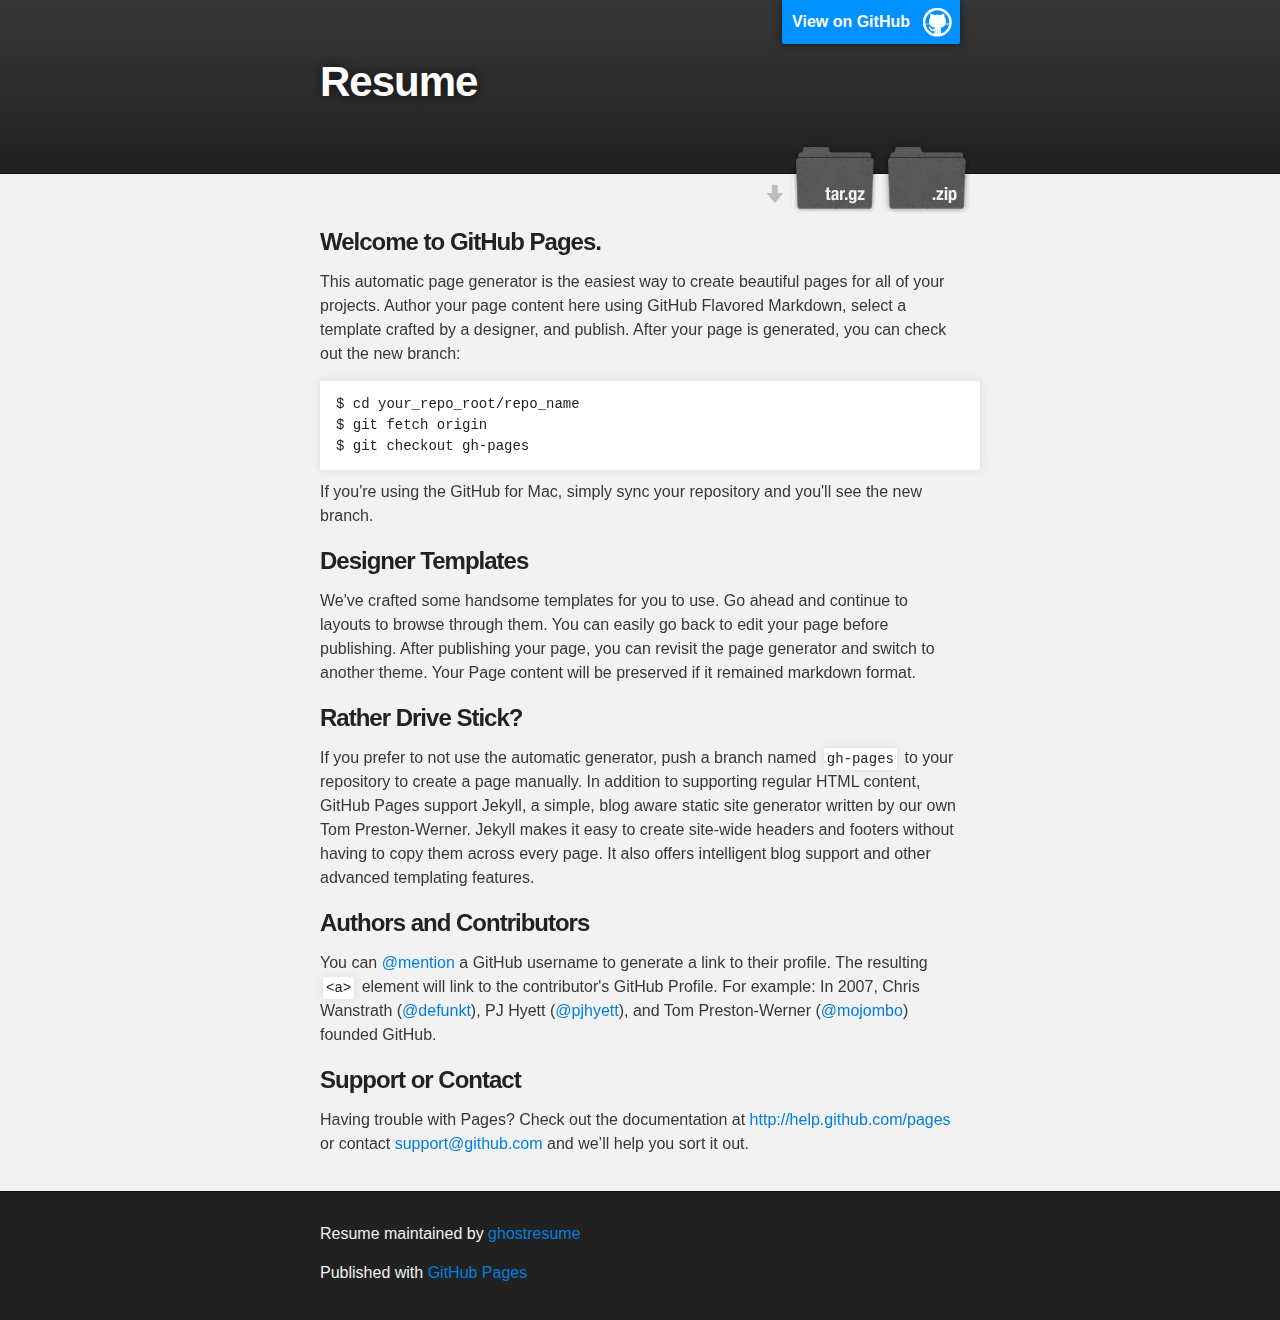
<file: index.html>
<!DOCTYPE html>
<html>

  <head>
    <meta charset='utf-8' />
    <meta http-equiv="X-UA-Compatible" content="chrome=1" />
    <meta name="description" content="Resume : " />

    <link rel="stylesheet" type="text/css" media="screen" href="stylesheets/stylesheet.css">

    <title>Resume</title>
  </head>

  <body>

    <!-- HEADER -->
    <div id="header_wrap" class="outer">
        <header class="inner">
          <a id="forkme_banner" href="https://github.com/ghostresume/resume">View on GitHub</a>

          <h1 id="project_title">Resume</h1>
          <h2 id="project_tagline"></h2>

            <section id="downloads">
              <a class="zip_download_link" href="https://github.com/ghostresume/resume/zipball/master">Download this project as a .zip file</a>
              <a class="tar_download_link" href="https://github.com/ghostresume/resume/tarball/master">Download this project as a tar.gz file</a>
            </section>
        </header>
    </div>

    <!-- MAIN CONTENT -->
    <div id="main_content_wrap" class="outer">
      <section id="main_content" class="inner">
        <h3>Welcome to GitHub Pages.</h3>

<p>This automatic page generator is the easiest way to create beautiful pages for all of your projects. Author your page content here using GitHub Flavored Markdown, select a template crafted by a designer, and publish. After your page is generated, you can check out the new branch:</p>

<pre><code>$ cd your_repo_root/repo_name
$ git fetch origin
$ git checkout gh-pages
</code></pre>

<p>If you're using the GitHub for Mac, simply sync your repository and you'll see the new branch.</p>

<h3>Designer Templates</h3>

<p>We've crafted some handsome templates for you to use. Go ahead and continue to layouts to browse through them. You can easily go back to edit your page before publishing. After publishing your page, you can revisit the page generator and switch to another theme. Your Page content will be preserved if it remained markdown format.</p>

<h3>Rather Drive Stick?</h3>

<p>If you prefer to not use the automatic generator, push a branch named <code>gh-pages</code> to your repository to create a page manually. In addition to supporting regular HTML content, GitHub Pages support Jekyll, a simple, blog aware static site generator written by our own Tom Preston-Werner. Jekyll makes it easy to create site-wide headers and footers without having to copy them across every page. It also offers intelligent blog support and other advanced templating features.</p>

<h3>Authors and Contributors</h3>

<p>You can <a href="https://github.com/blog/821" class="user-mention">@mention</a> a GitHub username to generate a link to their profile. The resulting <code>&lt;a&gt;</code> element will link to the contributor's GitHub Profile. For example: In 2007, Chris Wanstrath (<a href="https://github.com/defunkt" class="user-mention">@defunkt</a>), PJ Hyett (<a href="https://github.com/pjhyett" class="user-mention">@pjhyett</a>), and Tom Preston-Werner (<a href="https://github.com/mojombo" class="user-mention">@mojombo</a>) founded GitHub.</p>

<h3>Support or Contact</h3>

<p>Having trouble with Pages? Check out the documentation at <a href="http://help.github.com/pages">http://help.github.com/pages</a> or contact <a href="mailto:support@github.com">support@github.com</a> and we’ll help you sort it out.</p>
      </section>
    </div>

    <!-- FOOTER  -->
    <div id="footer_wrap" class="outer">
      <footer class="inner">
        <p class="copyright">Resume maintained by <a href="https://github.com/ghostresume">ghostresume</a></p>
        <p>Published with <a href="http://pages.github.com">GitHub Pages</a></p>
      </footer>
    </div>

    

  </body>
</html>
</file>
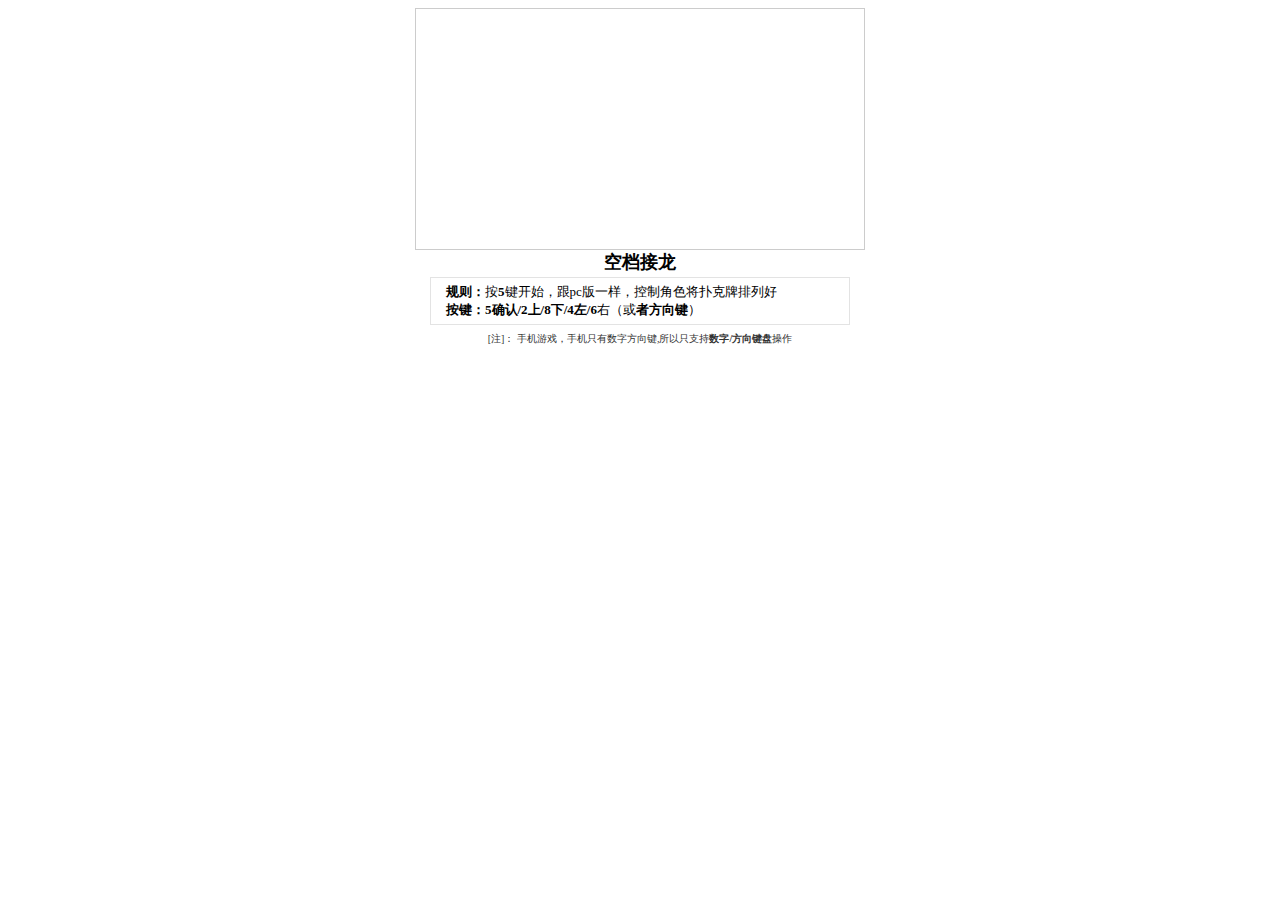
<file: swf/lite/card.html>
﻿<!DOCTYPE html PUBLIC "-//W3C//DTD XHTML 1.0 Strict//EN" "http://www.w3.org/TR/xhtml1/DTD/xhtml1-strict.dtd">
<html xmlns="http://www.w3.org/1999/xhtml" xml:lang="en" lang="en">
<head>
<meta http-equiv="Content-Type" content="text/html; charset=utf-8" />
<title>GameDemon</title>
<script type="text/javascript" src="js/swfobject.js"></script>
<script type="text/javascript">	
		var params = {
			quality: "high",
			scale: "noscale",
			wmode: "transparent",
			allowscriptaccess: "always",
			bgcolor: "#FFFFFF"
		};
		var flashvars = {			
		};
		var attributes = {		
		};		
		swfobject.embedSWF("card_Ver_1.2.9_1221.swf", "swf", "240", "240", "10.0.0", "js/expressInstall.swf", flashvars, params, attributes);	
</script>
<style type="text/css">
body {
	text-align:center;
}
#wrap {
	margin:0 auto;
	width:450px;
}
#title {
	font-weight:bold;
	font-size:18px;
}
#swf {
	height:240px;
	border:1px #ccc solid;
}
#info {
	font-size:13px;
	line-height:18px;
	margin:3px 15px;
	padding:5px 15px;
	text-align:left;
	border:1px #e3e3e3 solid;
}
.comment {
	color:#333;
	font-size:10px;
}
</style>
</head>
<body>
<!--swf -->
<div id="wrap">
<div id="swf"></div>
<div id='title'>空档接龙</div>
<div id='info'> <b>规则：</b>按<b>5</b>键开始，跟pc版一样，控制角色将扑克牌排列好<br/>
  <b>按键：</b><b>5确认/2上/8下/4左/6</b>右（或<b>者方向键</b>）<br/>
</div>
<span class="comment">[注]： 手机游戏，手机只有数字方向键,所以只支持<b>数字/方向键盘</b>操作</span></font>
</body>
</html>
</file>
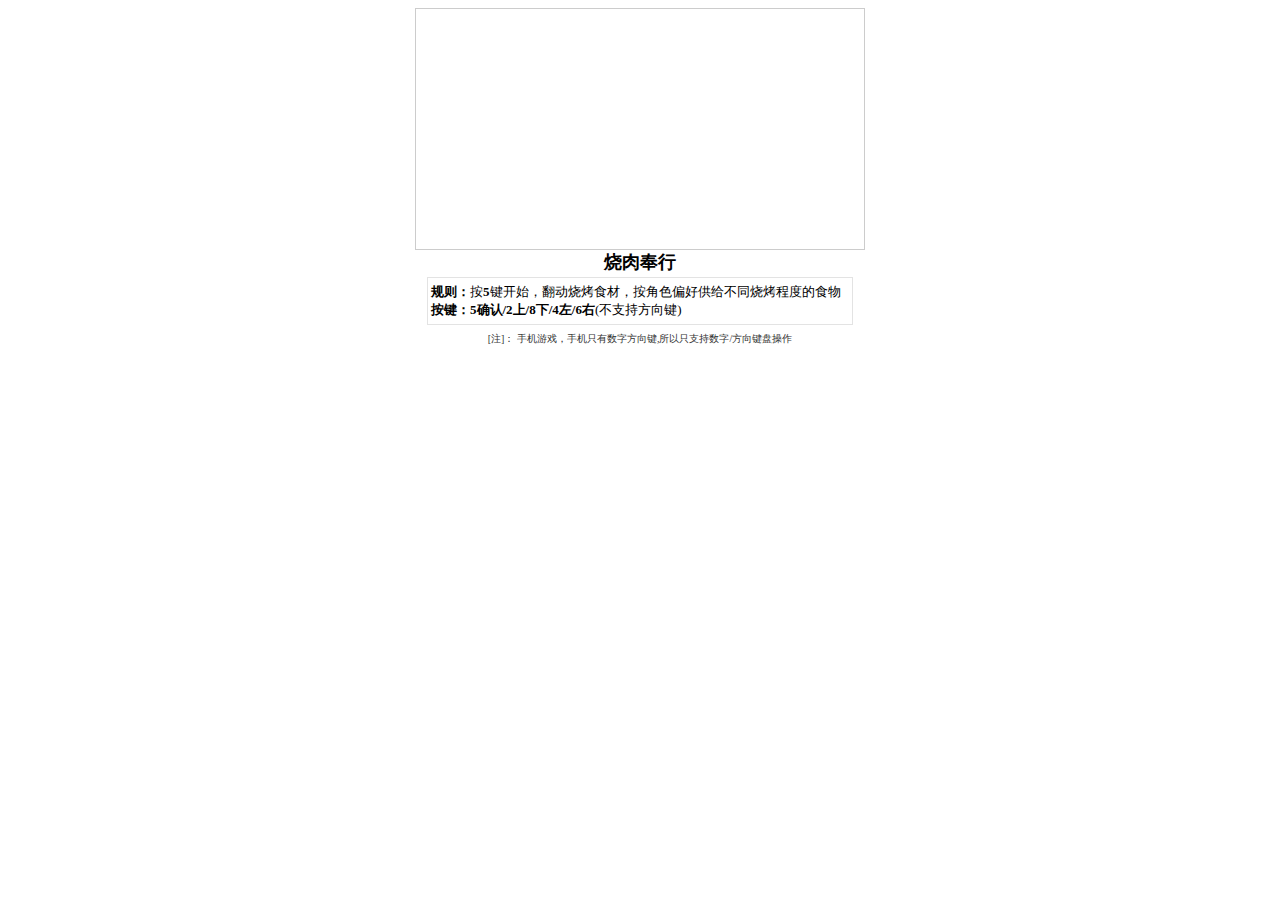
<file: swf/lite/meat.html>
﻿<!DOCTYPE html PUBLIC "-//W3C//DTD XHTML 1.0 Strict//EN" "http://www.w3.org/TR/xhtml1/DTD/xhtml1-strict.dtd">
<html xmlns="http://www.w3.org/1999/xhtml" xml:lang="en" lang="en">
<head>
<meta http-equiv="Content-Type" content="text/html; charset=utf-8" />
<title>GameDemon</title>
<script type="text/javascript" src="js/swfobject.js"></script>
<script type="text/javascript">	
		var params = {
			quality: "high",
			scale: "noscale",
			wmode: "transparent",
			allowscriptaccess: "always",
			bgcolor: "#FFFFFF"
		};
		var flashvars = {			
		};
		var attributes = {		
		};		
		swfobject.embedSWF("meat.swf", "swf", "240", "240", "10.0.0", "js/expressInstall.swf", flashvars, params, attributes);	
</script>
<style type="text/css">
body {
	text-align:center;
}
#wrap {
	margin:0 auto;
	width:450px;
}
#title {
	font-weight:bold;
	font-size:18px;
}
#swf {
	height:240px;
	border:1px #ccc solid;
}
#info {
	font-size:13px;
	line-height:18px;
	margin:3px 12px;
	padding:5px 3px;
	text-align:left;
	border:1px #e3e3e3 solid;
}
.comment {
	color:#333;
	font-size:10px;
}
</style>
</head>
<body>
<!--swf -->
<div id="wrap">
<div id="swf"></div>
<div id='title'>烧肉奉行</div>
<div id='info'> <b>规则：</b>按<b>5</b>键开始，翻动烧烤食材，按角色偏好供给不同烧烤程度的食物<br/>
  <b>按键：</b><b>5确认/2上/8下/4左/6右</b>(不支持方向键)<br/>
</div>
<span class="comment">[注]： 手机游戏，手机只有数字方向键,所以只支持数字/方向键盘操作</span></font>
</body>
</html>
</file>
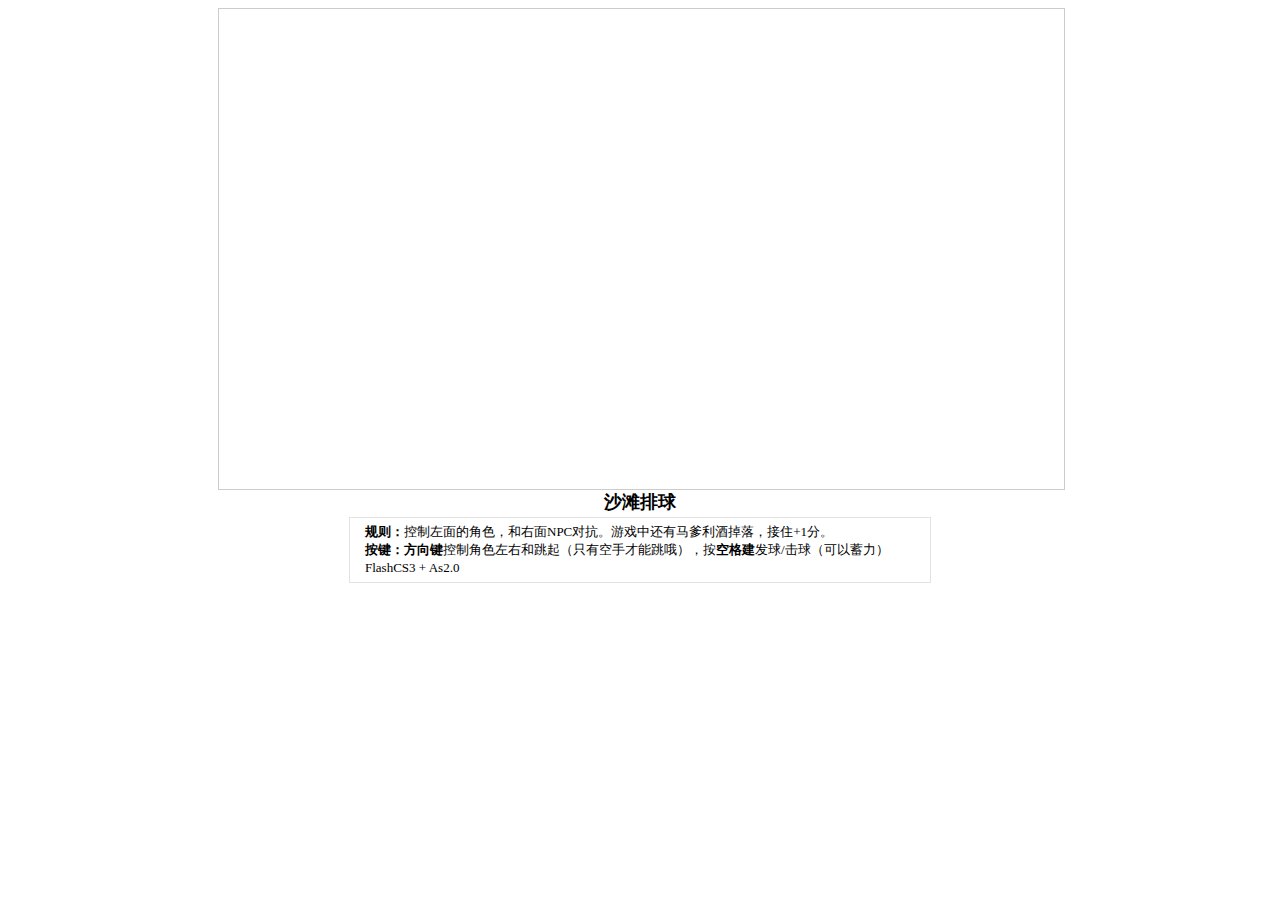
<file: swf/malibu_paiqiu/game.html>
﻿<!DOCTYPE html PUBLIC "-//W3C//DTD XHTML 1.0 Strict//EN" "http://www.w3.org/TR/xhtml1/DTD/xhtml1-strict.dtd">
<html xmlns="http://www.w3.org/1999/xhtml" xml:lang="en" lang="en">
<head>
    <meta http-equiv="Content-Type" content="text/html; charset=utf-8"/>
    <title>GameDemon</title>
    <script type="text/javascript" src="js/swfobject.js"></script>
    <script type="text/javascript">
        var params = {
            quality:"high",
            scale:"noscale",
            wmode:"transparent",
            allowscriptaccess:"always",
            bgcolor:"#FFFFFF"
        };
        var flashvars = {
        };
        var attributes = {
        };
        swfobject.embedSWF("game.swf", "swf", "845", "480", "10.0.0", "js/expressInstall.swf", flashvars, params, attributes);
        function urchinTracker(){
        }
    </script>
    <style type="text/css">
        body {
            text-align: center;
        }

        #wrap {
            margin: 0 auto;
            width: 845px;
        }

        #title {
            font-weight: bold;
            font-size: 18px;
        }

        #swf {
            width: 845px;
            height: 480px;
            border: 1px #ccc solid;
        }

        #info {
            width: 550px;
            font-size: 13px;
            line-height: 18px;
            margin: 3px auto;
            padding: 5px 15px;
            text-align: left;
            border: 1px #e3e3e3 solid;
        }

        .comment {
            color: #333;
            font-size: 10px;
        }
    </style>
</head>
<body>
<!--swf -->
<div id="wrap">
    <div id="swf"></div>
    <div id='title'>沙滩排球</div>
    <div id='info'><b>规则：</b>控制左面的角色，和右面NPC对抗。游戏中还有马爹利酒掉落，接住+1分。
        <br/><b>按键：</b><b>方向键</b>控制角色左右和跳起（只有空手才能跳哦），按<b>空格建</b>发球/击球（可以蓄力）
        <br/>FlashCS3 + As2.0
    </div>
</div>
</body>
</html>
</file>
<file: stylesheets/stylesheet.css>
/*******************************************************************************
Slate Theme for GitHub Pages
by Jason Costello, @jsncostello
*******************************************************************************/

@import url(pygment_trac.css);

/*******************************************************************************
MeyerWeb Reset
*******************************************************************************/

html, body, div, span, applet, object, iframe,
h1, h2, h3, h4, h5, h6, p, blockquote, pre,
a, abbr, acronym, address, big, cite, code,
del, dfn, em, img, ins, kbd, q, s, samp,
small, strike, strong, sub, sup, tt, var,
b, u, i, center,
dl, dt, dd, ol, ul, li,
fieldset, form, label, legend,
table, caption, tbody, tfoot, thead, tr, th, td,
article, aside, canvas, details, embed,
figure, figcaption, footer, header, hgroup,
menu, nav, output, ruby, section, summary,
time, mark, audio, video {
  margin: 0;
  padding: 0;
  border: 0;
  font: inherit;
  vertical-align: baseline;
}

/* HTML5 display-role reset for older browsers */
article, aside, details, figcaption, figure,
footer, header, hgroup, menu, nav, section {
  display: block;
}

ol, ul {
  list-style: none;
}

blockquote, q {
}

table {
  border-collapse: collapse;
  border-spacing: 0;
}

a:focus {
  outline: none;
}

/*******************************************************************************
Theme Styles
*******************************************************************************/

body {
  box-sizing: border-box;
  color:#373737;
  background: #212121;
  font-size: 16px;
  font-family: 'Myriad Pro', Calibri, Helvetica, Arial, sans-serif;
  line-height: 1.5;
  -webkit-font-smoothing: antialiased;
}

h1, h2, h3, h4, h5, h6 {
  margin: 10px 0;
  font-weight: 700;
  color:#222222;
  font-family: 'Lucida Grande', 'Calibri', Helvetica, Arial, sans-serif;
  letter-spacing: -1px;
}

h1 {
  font-size: 36px;
  font-weight: 700;
}

h2 {
  padding-bottom: 10px;
  font-size: 32px;
  background: url('../images/bg_hr.png') repeat-x bottom;
}

h3 {
  font-size: 24px;
}

h4 {
  font-size: 21px;
}

h5 {
  font-size: 18px;
}

h6 {
  font-size: 16px;
}

p {
  margin: 10px 0 15px 0;
}

footer p {
  color: #f2f2f2;
}

a {
  text-decoration: none;
  color: #007edf;
  text-shadow: none;

  transition: color 0.5s ease;
  transition: text-shadow 0.5s ease;
  -webkit-transition: color 0.5s ease;
  -webkit-transition: text-shadow 0.5s ease;
  -moz-transition: color 0.5s ease;
  -moz-transition: text-shadow 0.5s ease;
  -o-transition: color 0.5s ease;
  -o-transition: text-shadow 0.5s ease;
  -ms-transition: color 0.5s ease;
  -ms-transition: text-shadow 0.5s ease;
}

#main_content a:hover {
  color: #0069ba;
  text-shadow: #0090ff 0px 0px 2px;
}

footer a:hover {
  color: #43adff;
  text-shadow: #0090ff 0px 0px 2px;
}

em {
  font-style: italic;
}

strong {
  font-weight: bold;
}

img {
  position: relative;
  margin: 0 auto;
  max-width: 739px;
  padding: 5px;
  margin: 10px 0 10px 0;
  border: 1px solid #ebebeb;

  box-shadow: 0 0 5px #ebebeb;
  -webkit-box-shadow: 0 0 5px #ebebeb;
  -moz-box-shadow: 0 0 5px #ebebeb;
  -o-box-shadow: 0 0 5px #ebebeb;
  -ms-box-shadow: 0 0 5px #ebebeb;
}

pre, code {
  width: 100%;
  color: #222;
  background-color: #fff;

  font-family: Monaco, "Bitstream Vera Sans Mono", "Lucida Console", Terminal, monospace;
  font-size: 14px;

  border-radius: 2px;
  -moz-border-radius: 2px;
  -webkit-border-radius: 2px;



}

pre {
  width: 100%;
  padding: 10px;
  box-shadow: 0 0 10px rgba(0,0,0,.1);
  overflow: auto;
}

code {
  padding: 3px;
  margin: 0 3px;
  box-shadow: 0 0 10px rgba(0,0,0,.1);
}

pre code {
  display: block;
  box-shadow: none;
}

blockquote {
  color: #666;
  margin-bottom: 20px;
  padding: 0 0 0 20px;
  border-left: 3px solid #bbb;
}

ul, ol, dl {
  margin-bottom: 15px
}

ul li {
  list-style: inside;
  padding-left: 20px;
}

ol li {
  list-style: decimal inside;
  padding-left: 20px;
}

dl dt {
  font-weight: bold;
}

dl dd {
  padding-left: 20px;
  font-style: italic;
}

dl p {
  padding-left: 20px;
  font-style: italic;
}

hr {
  height: 1px;
  margin-bottom: 5px;
  border: none;
  background: url('../images/bg_hr.png') repeat-x center;
}

table {
  border: 1px solid #373737;
  margin-bottom: 20px;
  text-align: left;
 }

th {
  font-family: 'Lucida Grande', 'Helvetica Neue', Helvetica, Arial, sans-serif;
  padding: 10px;
  background: #373737;
  color: #fff;
 }

td {
  padding: 10px;
  border: 1px solid #373737;
 }

form {
  background: #f2f2f2;
  padding: 20px;
}

img {
  width: 100%;
  max-width: 100%;
}

/*******************************************************************************
Full-Width Styles
*******************************************************************************/

.outer {
  width: 100%;
}

.inner {
  position: relative;
  max-width: 640px;
  padding: 20px 10px;
  margin: 0 auto;
}

#forkme_banner {
  display: block;
  position: absolute;
  top:0;
  right: 10px;
  z-index: 10;
  padding: 10px 50px 10px 10px;
  color: #fff;
  background: url('../images/blacktocat.png') #0090ff no-repeat 95% 50%;
  font-weight: 700;
  box-shadow: 0 0 10px rgba(0,0,0,.5);
  border-bottom-left-radius: 2px;
  border-bottom-right-radius: 2px;
}

#header_wrap {
  background: #212121;
  background: -moz-linear-gradient(top, #373737, #212121);
  background: -webkit-linear-gradient(top, #373737, #212121);
  background: -ms-linear-gradient(top, #373737, #212121);
  background: -o-linear-gradient(top, #373737, #212121);
  background: linear-gradient(top, #373737, #212121);
}

#header_wrap .inner {
  padding: 50px 10px 30px 10px;
}

#project_title {
  margin: 0;
  color: #fff;
  font-size: 42px;
  font-weight: 700;
  text-shadow: #111 0px 0px 10px;
}

#project_tagline {
  color: #fff;
  font-size: 24px;
  font-weight: 300;
  background: none;
  text-shadow: #111 0px 0px 10px;
}

#downloads {
  position: absolute;
  width: 210px;
  z-index: 10;
  bottom: -40px;
  right: 0;
  height: 70px;
  background: url('../images/icon_download.png') no-repeat 0% 90%;
}

.zip_download_link {
  display: block;
  float: right;
  width: 90px;
  height:70px;
  text-indent: -5000px;
  overflow: hidden;
  background: url(../images/sprite_download.png) no-repeat bottom left;
}

.tar_download_link {
  display: block;
  float: right;
  width: 90px;
  height:70px;
  text-indent: -5000px;
  overflow: hidden;
  background: url(../images/sprite_download.png) no-repeat bottom right;
  margin-left: 10px;
}

.zip_download_link:hover {
  background: url(../images/sprite_download.png) no-repeat top left;
}

.tar_download_link:hover {
  background: url(../images/sprite_download.png) no-repeat top right;
}

#main_content_wrap {
  background: #f2f2f2;
  border-top: 1px solid #111;
  border-bottom: 1px solid #111;
}

#main_content {
  padding-top: 40px;
}

#footer_wrap {
  background: #212121;
}



/*******************************************************************************
Small Device Styles
*******************************************************************************/

@media screen and (max-width: 480px) {
  body {
    font-size:14px;
  }

  #downloads {
    display: none;
  }

  .inner {
    min-width: 320px;
    max-width: 480px;
  }

  #project_title {
  font-size: 32px;
  }

  h1 {
    font-size: 28px;
  }

  h2 {
    font-size: 24px;
  }

  h3 {
    font-size: 21px;
  }

  h4 {
    font-size: 18px;
  }

  h5 {
    font-size: 14px;
  }

  h6 {
    font-size: 12px;
  }

  code, pre {
    min-width: 320px;
    max-width: 480px;
    font-size: 11px;
  }

}
</file>
